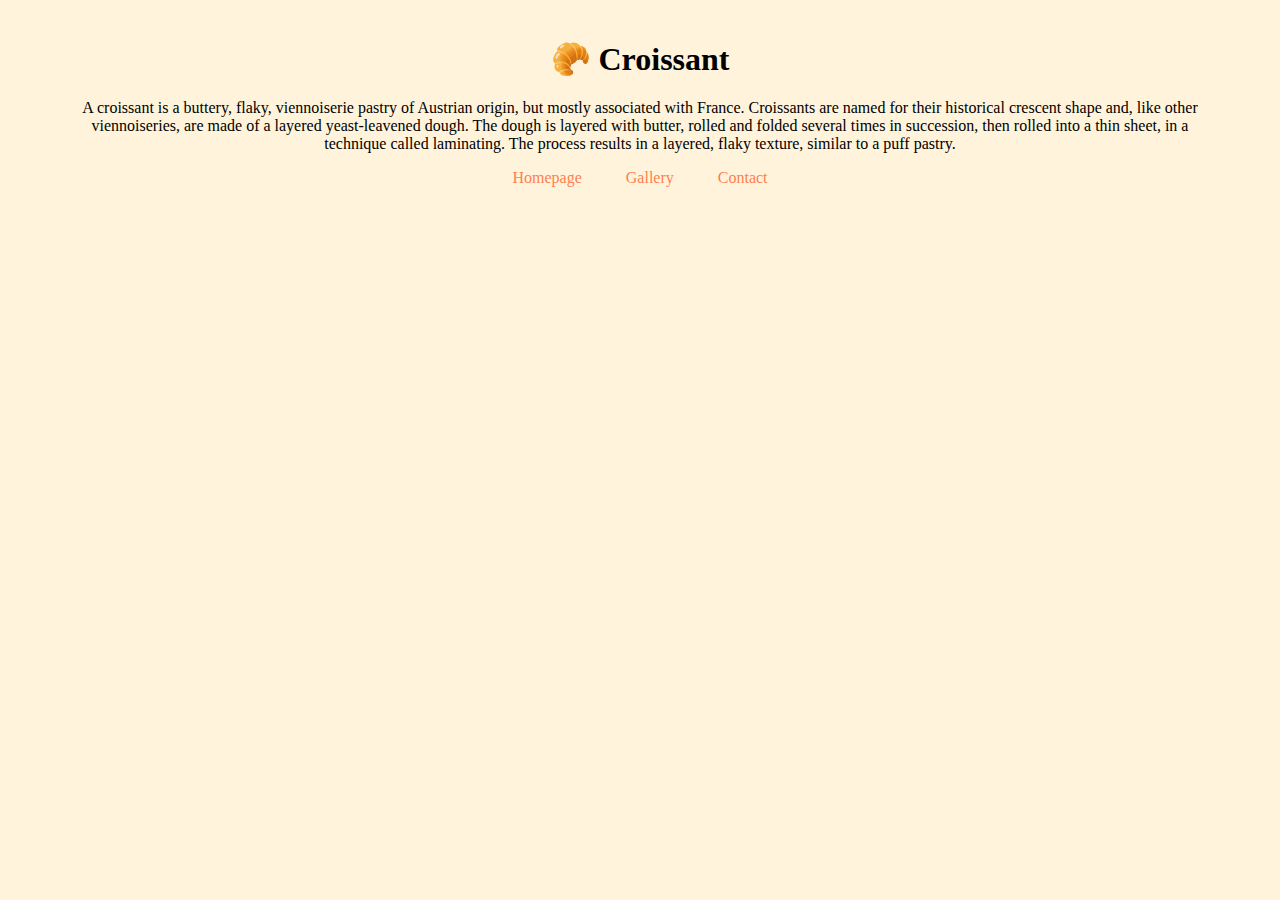
<file: index.html>
<!DOCTYPE html>
<html lang="en">
  <head>
    <meta charset="UTF-8" />
    <meta http-equiv="X-UA-Compatible" content="IE=edge" />
    <meta name="viewport" content="width=device-width, initial-scale=1.0" />
    <link
      href="https://cdn.jsdelivr.net/npm/bootstrap@5.1.3/dist/css/bootstrap.min.css"
      rel="stylesheet"
      integrity="sha384-1BmE4kWBq78iYhFldvKuhfTAU6auU8tT94WrHftjDbrCEXSU1oBoqyl2QvZ6jIW3"
      crossorigin="anonymous"
    />
    <link rel="stylesheet" href="src/style.css" />
    <title>Homepage | Croissant Factory</title>
    <meta
      name="description"
      content="This is an excercise of a mutiple page website."
    />
  </head>
  <body>
    <h1>🥐 Croissant</h1>
    <p>
      A croissant is a buttery, flaky, viennoiserie pastry of Austrian origin,
      but mostly associated with France. Croissants are named for their
      historical crescent shape and, like other viennoiseries, are made of a
      layered yeast-leavened dough. The dough is layered with butter, rolled and
      folded several times in succession, then rolled into a thin sheet, in a
      technique called laminating. The process results in a layered, flaky
      texture, similar to a puff pastry.
    </p>
    <div>
      <a href="index.html" class="menu" title="Homepage">Homepage</a>
      <a href="photo.html" class="menu" title="Gallery">Gallery</a>
      <a href="contact.html" class="menu" title="Contact info">Contact</a>
    </div>
  </body>
</html>
</file>
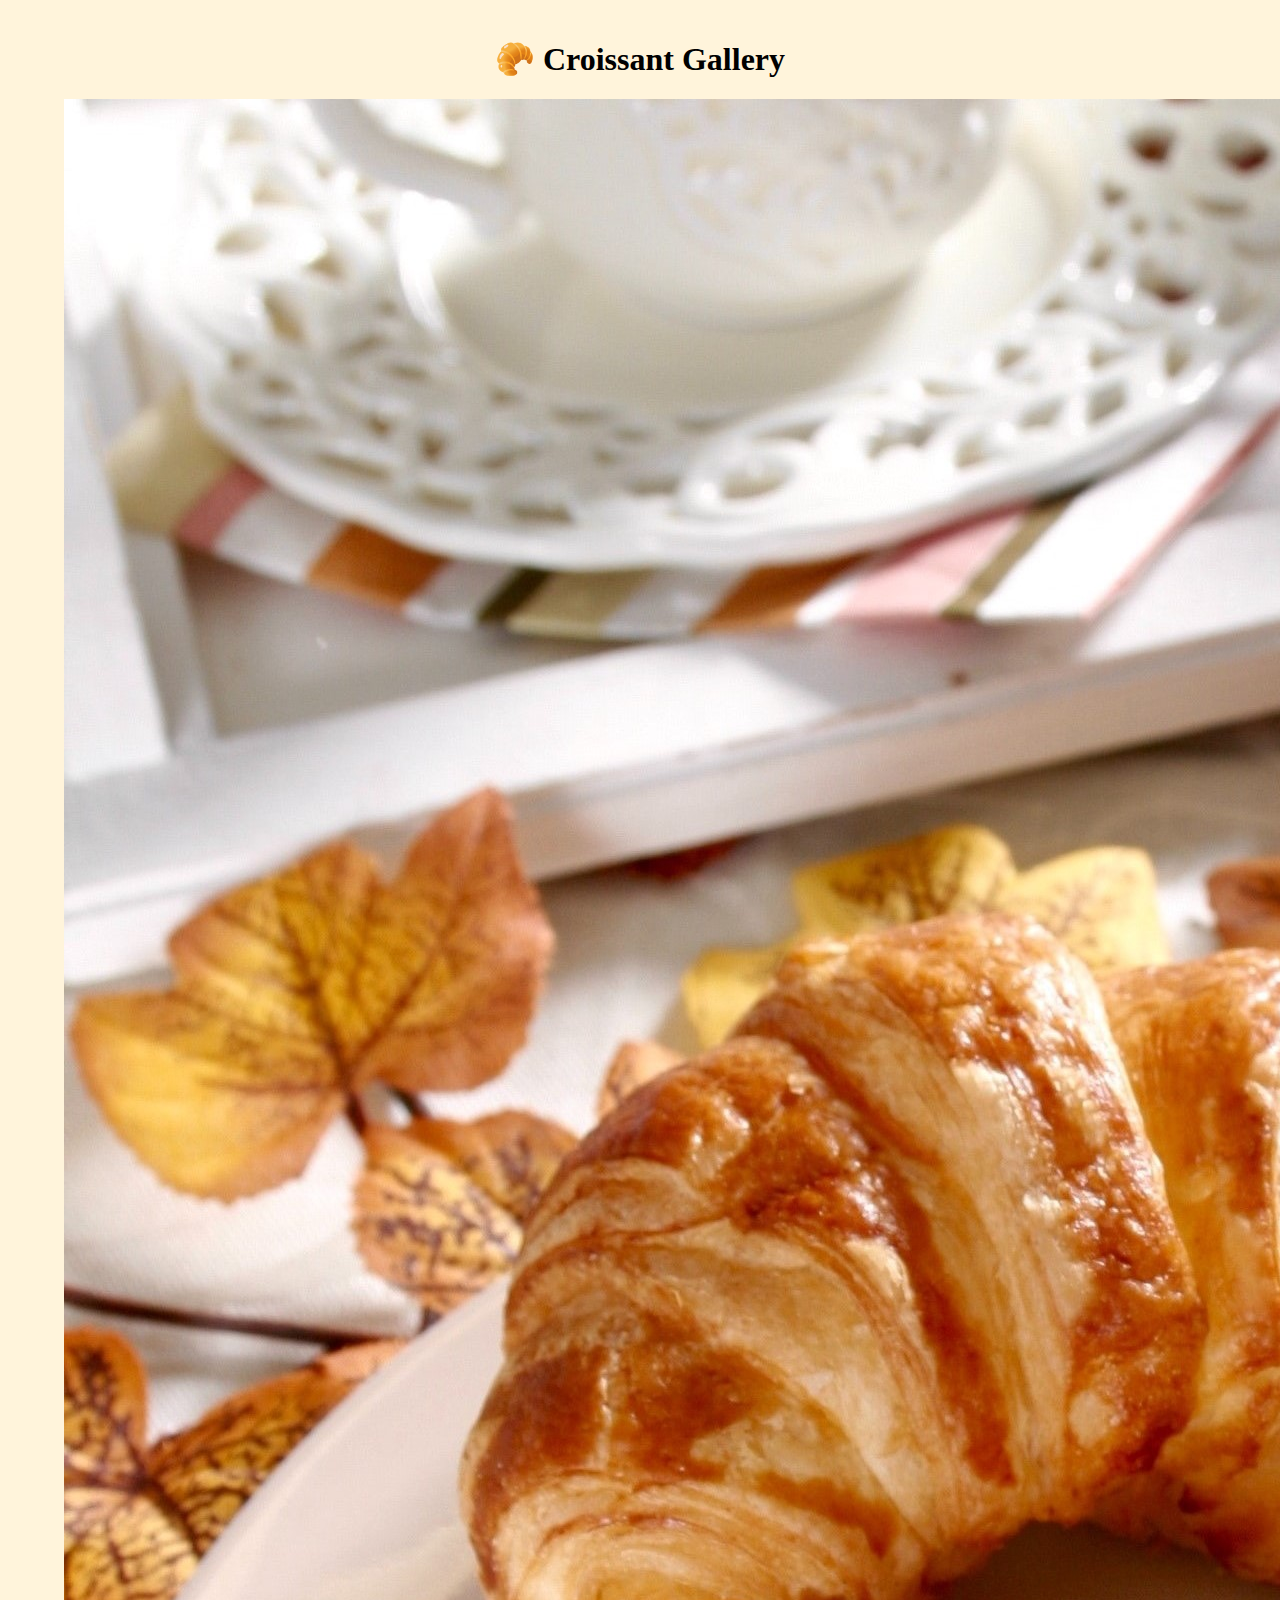
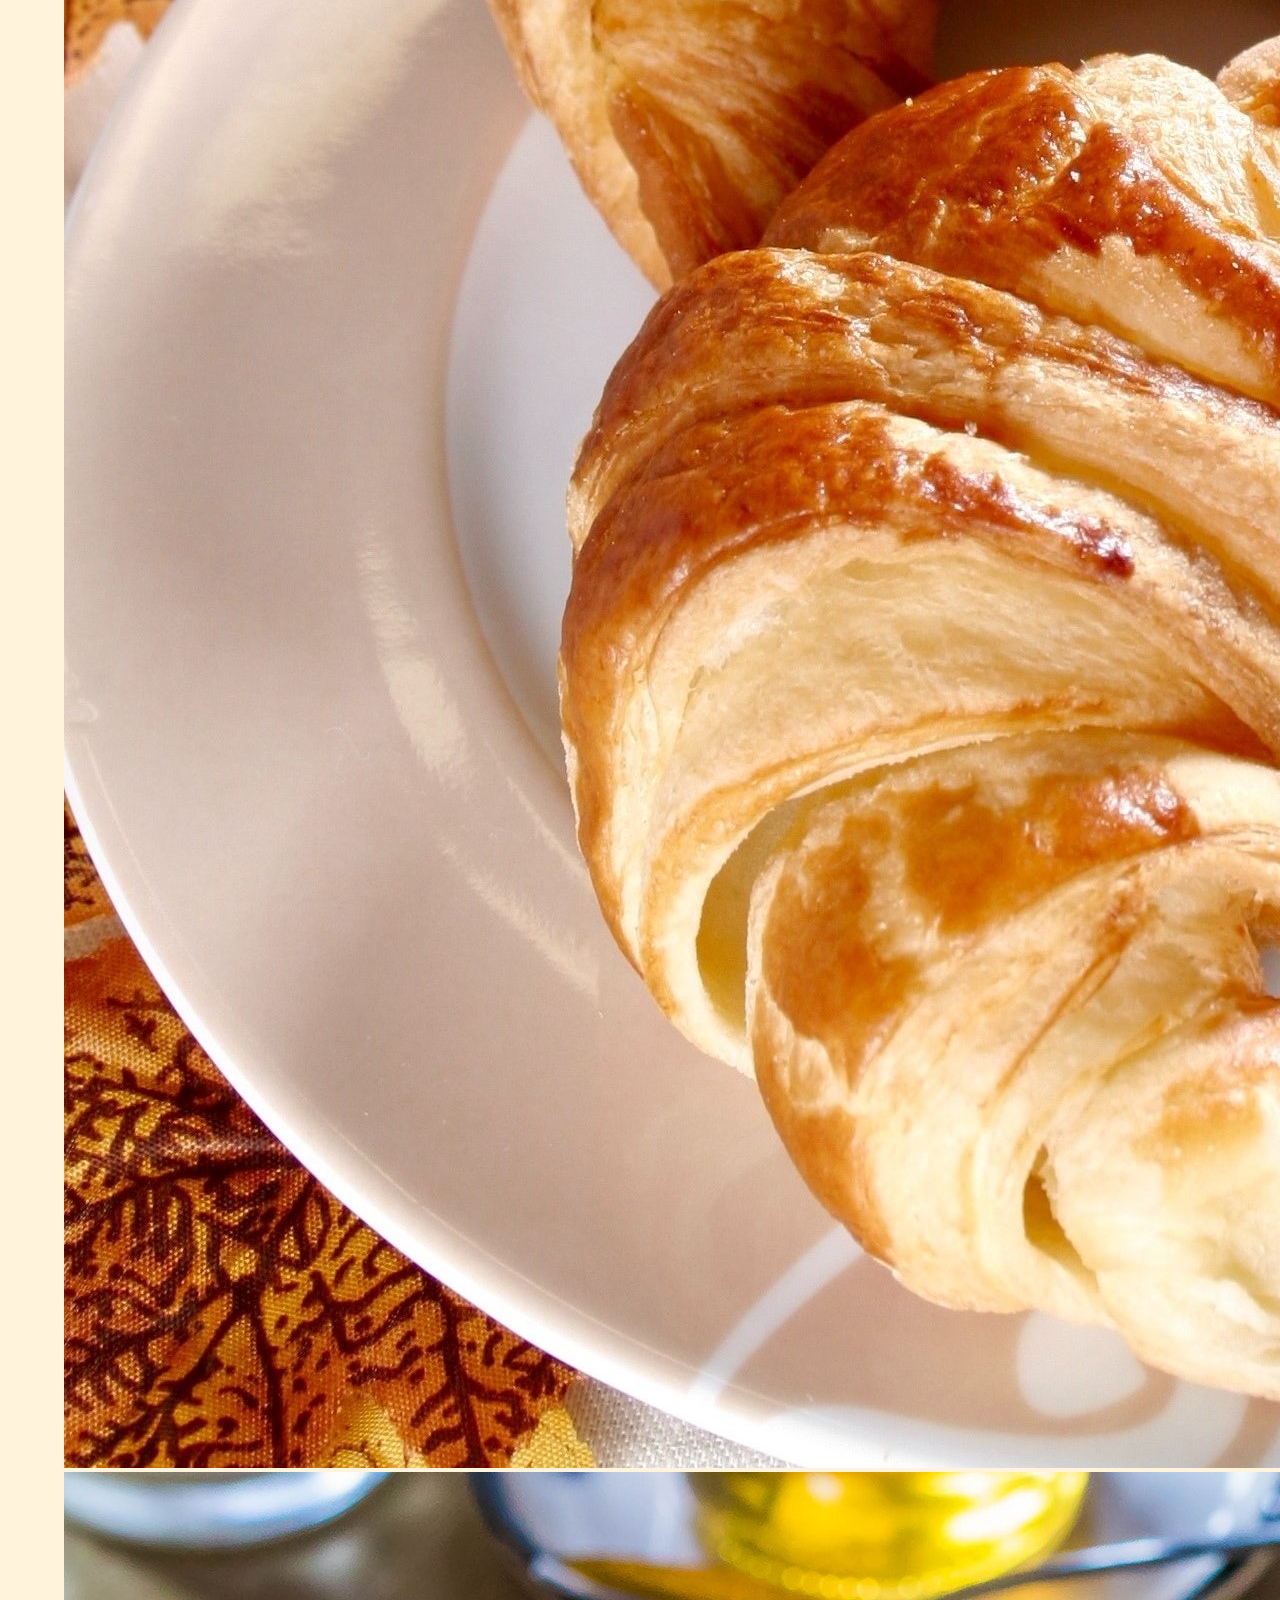
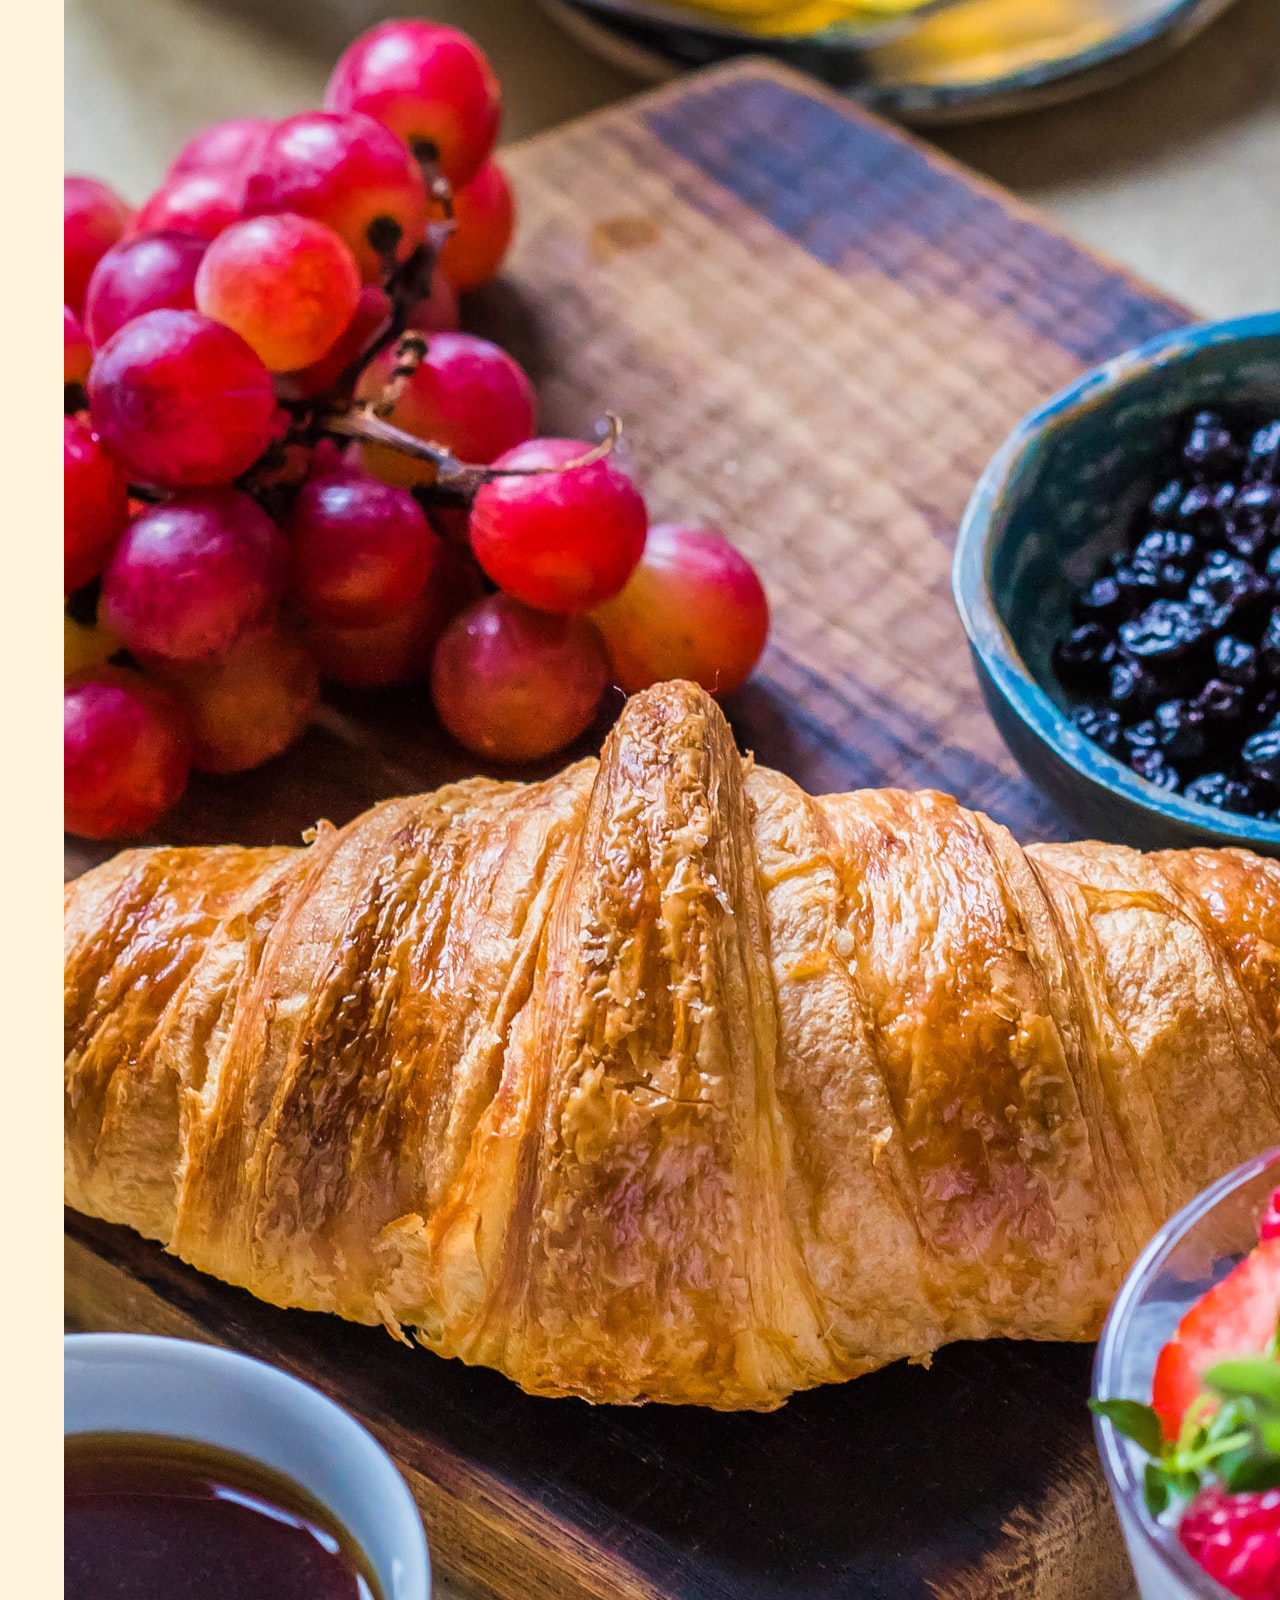
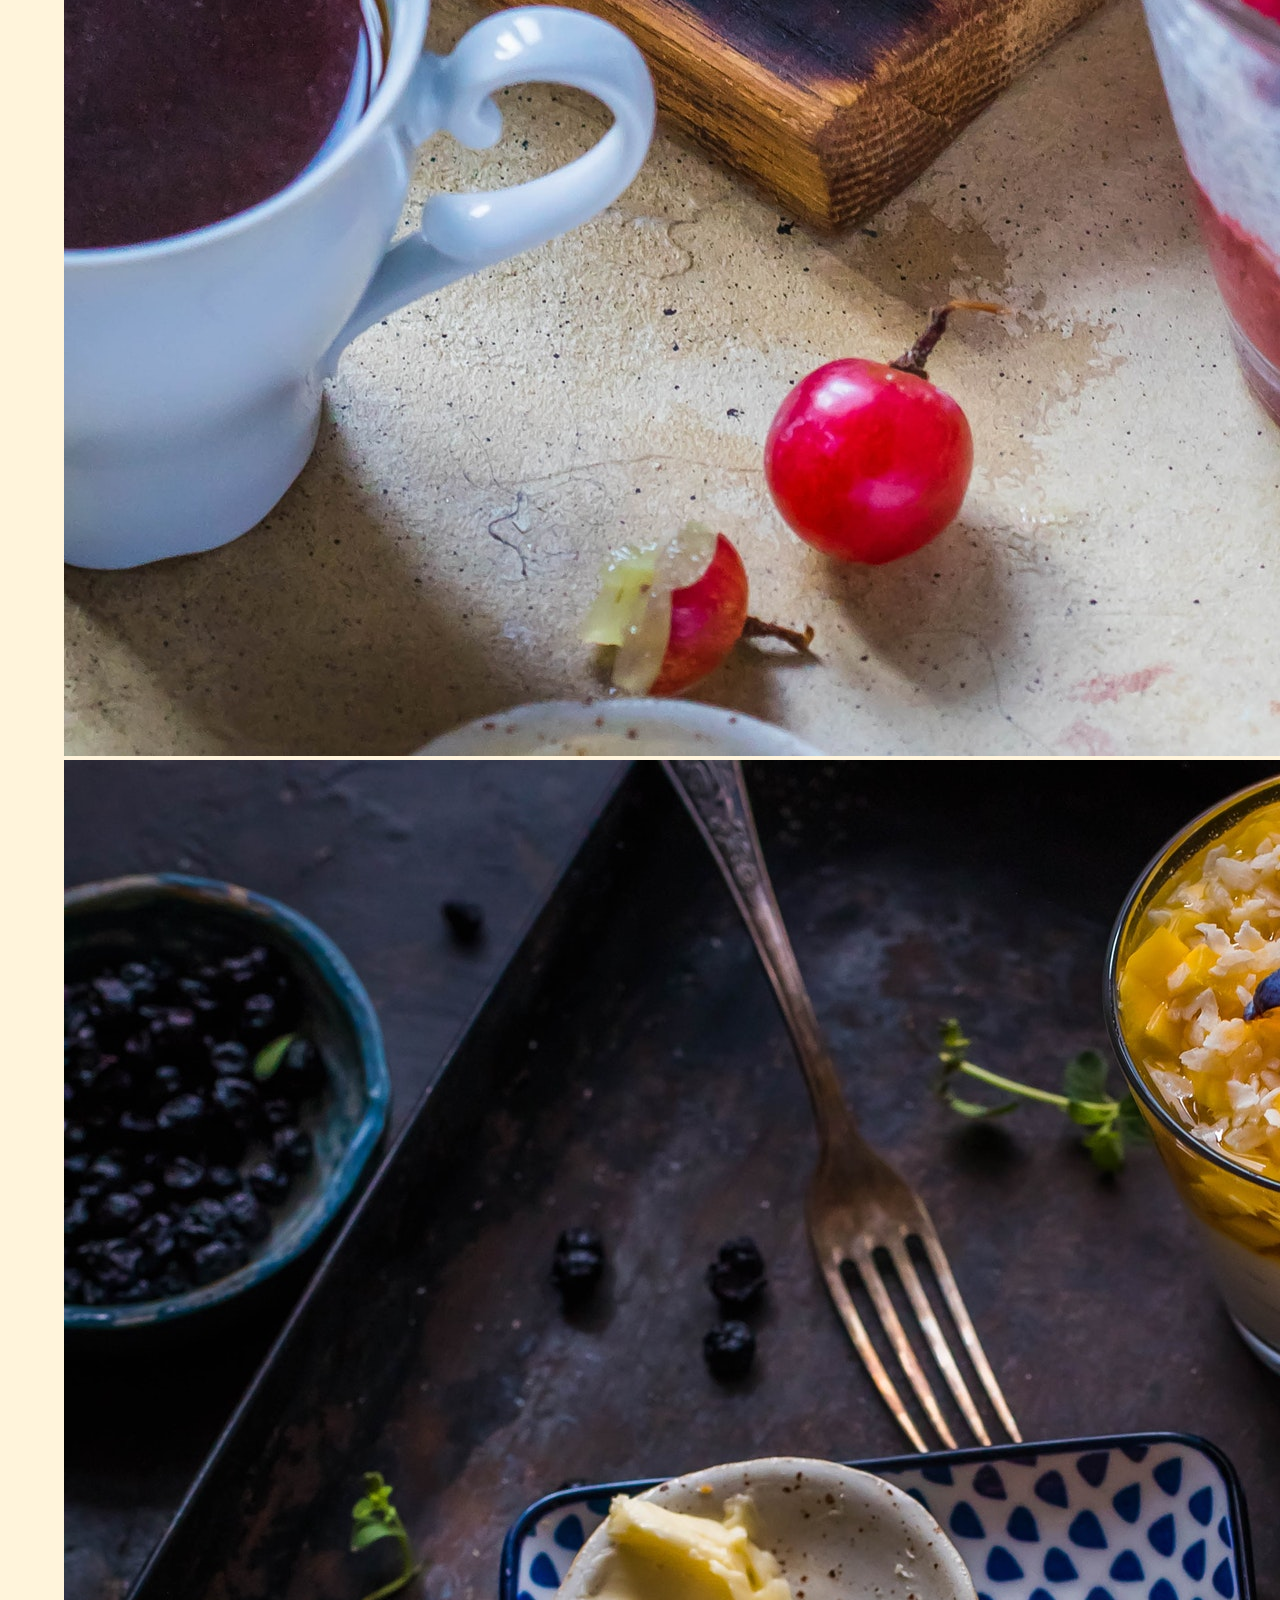
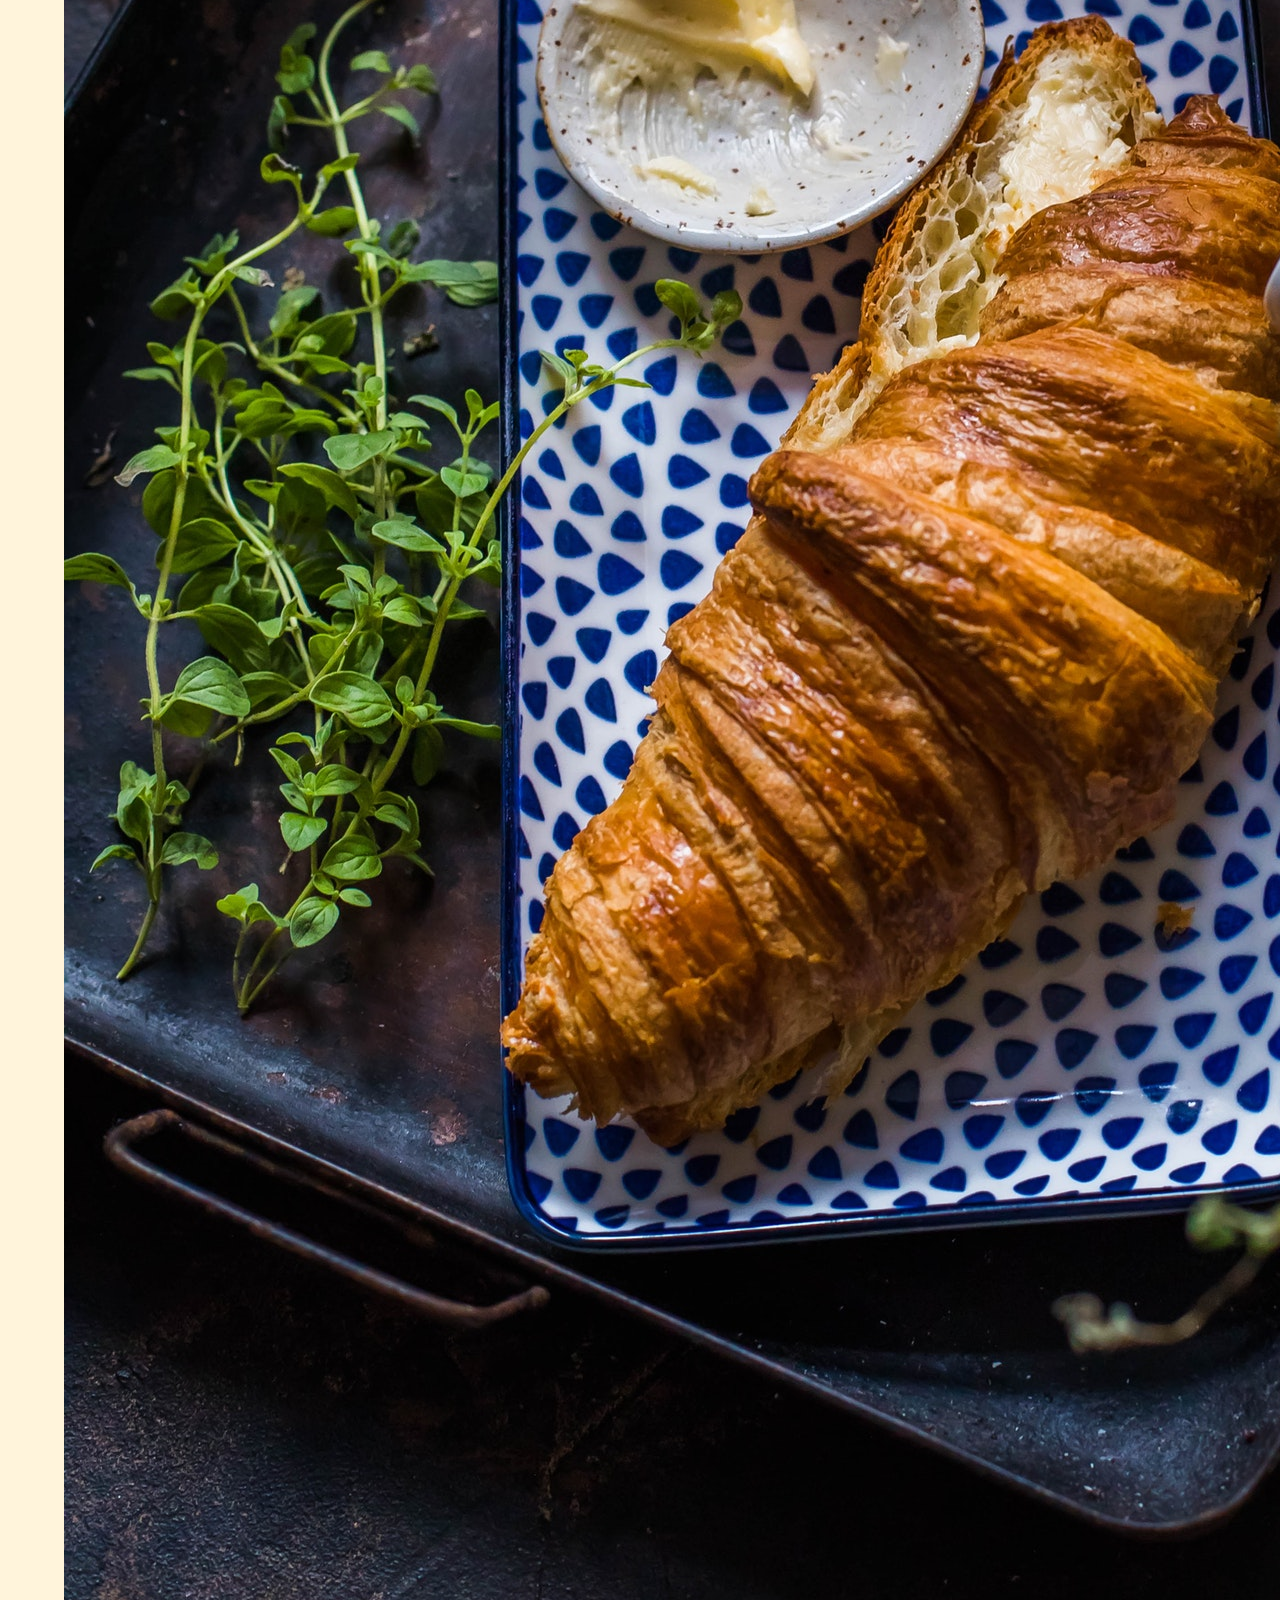
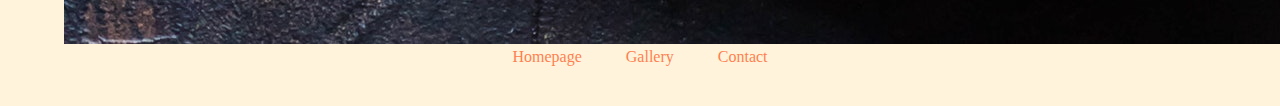
<file: photo.html>
<!DOCTYPE html>
<html lang="en">
  <head>
    <meta charset="UTF-8" />
    <meta http-equiv="X-UA-Compatible" content="IE=edge" />
    <meta name="viewport" content="width=device-width, initial-scale=1.0" />
    <link
      href="https://cdn.jsdelivr.net/npm/bootstrap@5.1.3/dist/css/bootstrap.min.css"
      rel="stylesheet"
      integrity="sha384-1BmE4kWBq78iYhFldvKuhfTAU6auU8tT94WrHftjDbrCEXSU1oBoqyl2QvZ6jIW3"
      crossorigin="anonymous"
    />
    <link rel="stylesheet" href="src/style.css" />
    <title>Croissant Gallery | Croissant Factory</title>
    <meta
      name="description"
      content="This is an excercise of a mutiple page website. Here you will find an image gallery."
    />
  </head>
  <body>
    <h1 class="mb-4">🥐 Croissant Gallery</h1>
    <div class="container">
      <div class="row">
        <div class="col-sm-4">
          <img
            src="images/pexels-larissa-megale-3806365-2.jpg"
            class="img-fluid rounded shadow-sm"
            alt="Two croissants with coffee."
          />
        </div>
        <div class="col-sm-4">
          <img
            src="images/pexels-valeria-boltneva-1510682.jpg"
            class="img-fluid rounded shadow-sm"
            alt="Croissant with berrys on a side."
          />
        </div>
        <div class="col-sm-4">
          <img
            src="images/pexels-valeria-boltneva-1510685.jpg"
            class="img-fluid rounded shadow-sm"
            alt="Croissant with butter and coffee."
          />
        </div>
      </div>
    </div>
    <div class="mt-4">
      <a href="index.html" class="menu" title="Homepage">Homepage</a>
      <a href="photo.html" class="menu" title="Gallery">Gallery</a>
      <a href="contact.html" class="menu" title="Contact info">Contact</a>
    </div>
  </body>
</html>
</file>
<file: src/style.css>
body {
  background-color: rgb(255, 244, 219);
  margin: 40px auto;
  text-align: center;
  max-width: 90%;
}

a {
  color: coral;
  text-decoration: none;
  font-weight: 500;
}

a:hover {
  color: rgb(240, 64, 0);
}

.menu {
  padding: 20px;
}

@media (max-width: 576px) {
  img {
    margin-bottom: 20px;
  }
}
</file>
